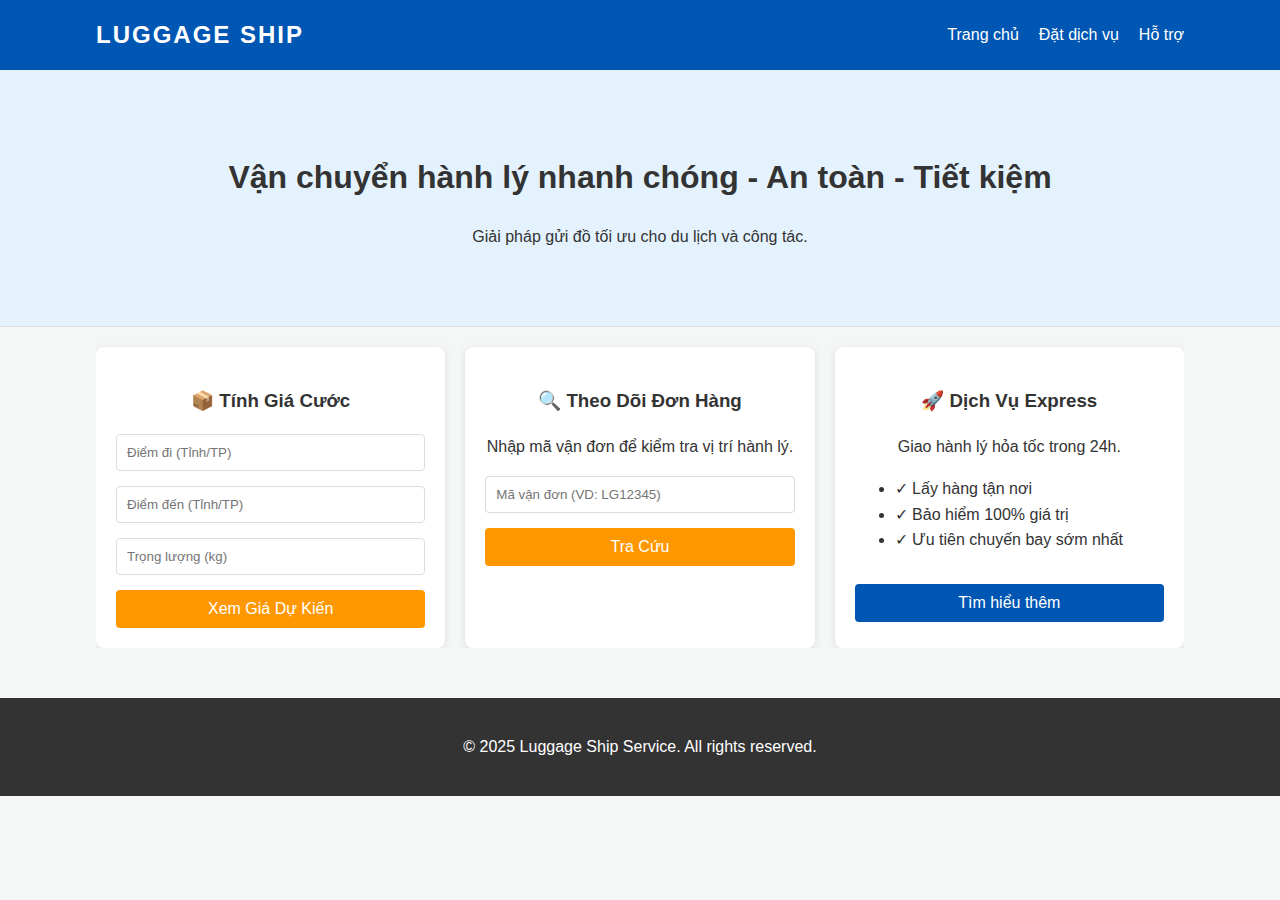
<file: index.html>
<!DOCTYPE html>
<html lang="vi">
<head>
    <meta charset="UTF-8">
    <meta name="viewport" content="width=device-width, initial-scale=1.0">
    <title>Trang Chủ - Vận Chuyển Hành Lý Express</title>
    <link rel="stylesheet" href="style.css">
</head>
<body>
    <header>
        <div class="container">
            <nav>
                <div class="logo">LUGGAGE SHIP</div>
                <ul>
                    <li><a href="index.html">Trang chủ</a></li>
                    <li><a href="booking.html">Đặt dịch vụ</a></li>
                    <li><a href="support.html">Hỗ trợ</a></li>
                </ul>
            </nav>
        </div>
    </header>

    <section class="hero">
        <div class="container">
            <h1>Vận chuyển hành lý nhanh chóng - An toàn - Tiết kiệm</h1>
            <p>Giải pháp gửi đồ tối ưu cho du lịch và công tác.</p>
        </div>
    </section>

    <div class="container">
        <div class="card-container">
            <div class="card">
                <h3>📦 Tính Giá Cước</h3>
                <form>
                    <div class="form-group">
                        <input type="text" placeholder="Điểm đi (Tỉnh/TP)">
                    </div>
                    <div class="form-group">
                        <input type="text" placeholder="Điểm đến (Tỉnh/TP)">
                    </div>
                    <div class="form-group">
                        <input type="number" placeholder="Trọng lượng (kg)">
                    </div>
                    <button type="button" class="btn-primary">Xem Giá Dự Kiến</button>
                </form>
            </div>

            <div class="card">
                <h3>🔍 Theo Dõi Đơn Hàng</h3>
                <p>Nhập mã vận đơn để kiểm tra vị trí hành lý.</p>
                <form>
                    <div class="form-group">
                        <input type="text" placeholder="Mã vận đơn (VD: LG12345)">
                    </div>
                    <button type="button" class="btn-primary">Tra Cứu</button>
                </form>
            </div>

            <div class="card">
                <h3>🚀 Dịch Vụ Express</h3>
                <p>Giao hành lý hỏa tốc trong 24h.</p>
                <ul style="text-align: left; margin-top: 10px;">
                    <li>✓ Lấy hàng tận nơi</li>
                    <li>✓ Bảo hiểm 100% giá trị</li>
                    <li>✓ Ưu tiên chuyến bay sớm nhất</li>
                </ul>
                <button class="btn-primary" style="background-color: #0056b3; margin-top:15px;">Tìm hiểu thêm</button>
            </div>
        </div>
    </div>

    <footer>
        <p>&copy; 2025 Luggage Ship Service. All rights reserved.</p>
    </footer>
</body>
</html>
</file>
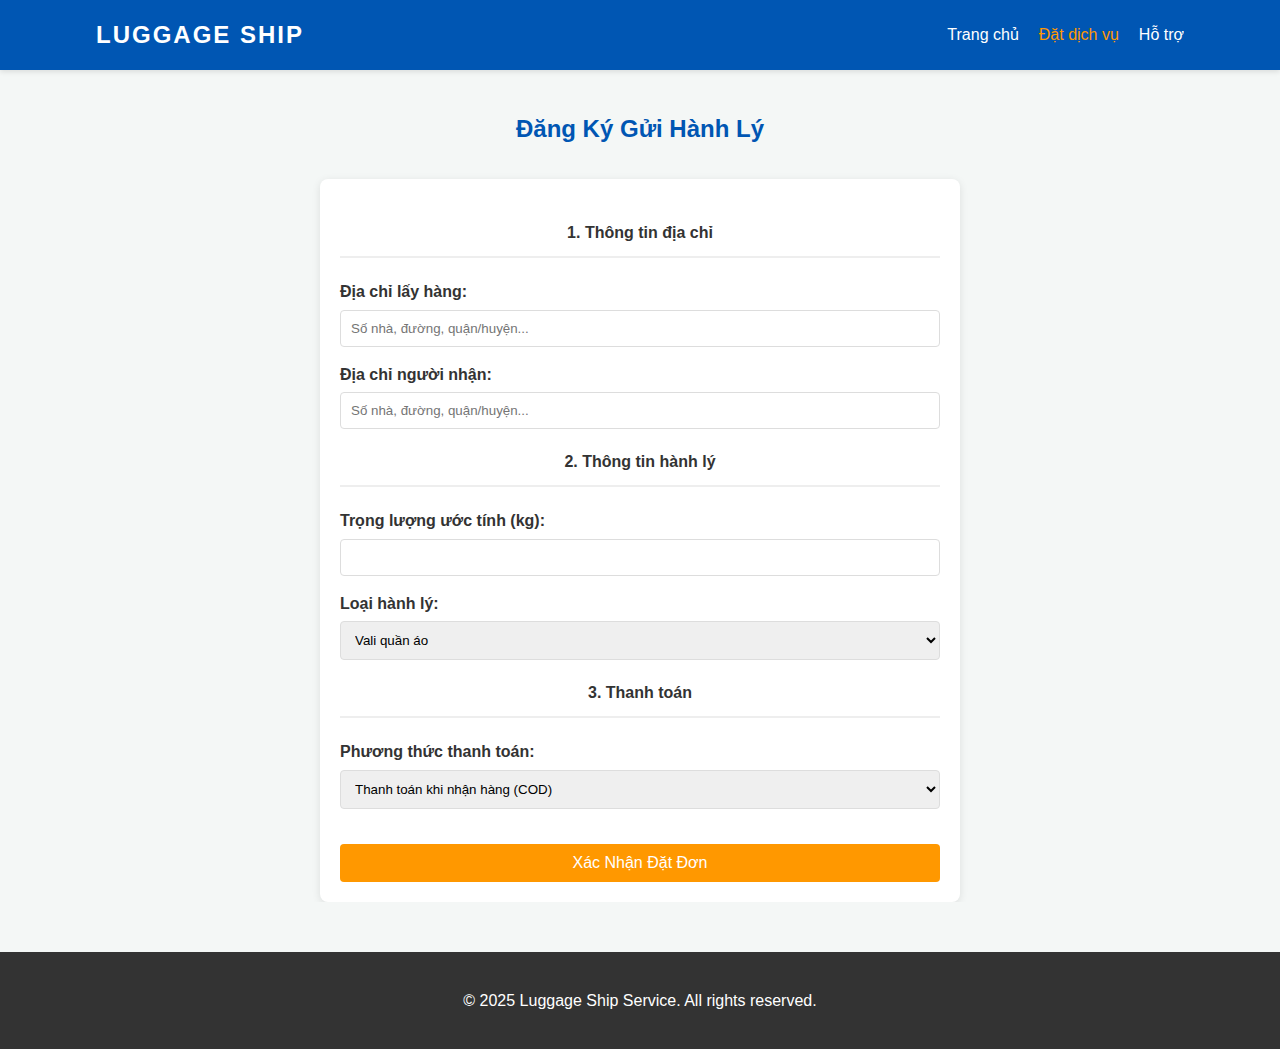
<file: booking.html>
<!DOCTYPE html>
<html lang="vi">
<head>
    <meta charset="UTF-8">
    <meta name="viewport" content="width=device-width, initial-scale=1.0">
    <title>Đặt Dịch Vụ - Vận Chuyển Hành Lý</title>
    <link rel="stylesheet" href="style.css">
</head>
<body>
    <header>
        <div class="container">
            <nav>
                <div class="logo">LUGGAGE SHIP</div>
                <ul>
                    <li><a href="index.html">Trang chủ</a></li>
                    <li><a href="booking.html" style="color: #ff9800;">Đặt dịch vụ</a></li>
                    <li><a href="support.html">Hỗ trợ</a></li>
                </ul>
            </nav>
        </div>
    </header>

    <div class="container">
        <h2 class="section-title" style="margin-top: 40px;">Đăng Ký Gửi Hành Lý</h2>
        
        <div class="card" style="max-width: 600px; margin: 0 auto;">
            <form>
                <h4 style="border-bottom: 2px solid #eee; padding-bottom: 10px;">1. Thông tin địa chỉ</h4>
                <div class="form-group">
                    <label>Địa chỉ lấy hàng:</label>
                    <input type="text" placeholder="Số nhà, đường, quận/huyện...">
                </div>
                <div class="form-group">
                    <label>Địa chỉ người nhận:</label>
                    <input type="text" placeholder="Số nhà, đường, quận/huyện...">
                </div>

                <h4 style="border-bottom: 2px solid #eee; padding-bottom: 10px; margin-top: 20px;">2. Thông tin hành lý</h4>
                <div class="form-group">
                    <label>Trọng lượng ước tính (kg):</label>
                    <input type="number" min="1">
                </div>
                <div class="form-group">
                    <label>Loại hành lý:</label>
                    <select>
                        <option>Vali quần áo</option>
                        <option>Đồ dễ vỡ</option>
                        <option>Thiết bị thể thao (Golf, xe đạp...)</option>
                    </select>
                </div>

                <h4 style="border-bottom: 2px solid #eee; padding-bottom: 10px; margin-top: 20px;">3. Thanh toán</h4>
                <div class="form-group">
                    <label>Phương thức thanh toán:</label>
                    <select>
                        <option>Thanh toán khi nhận hàng (COD)</option>
                        <option>Chuyển khoản ngân hàng / QR Code</option>
                        <option>Thẻ tín dụng (Visa/Master)</option>
                    </select>
                </div>

                <button type="submit" class="btn-primary" style="margin-top: 20px;">Xác Nhận Đặt Đơn</button>
            </form>
        </div>
    </div>

    <footer>
        <p>&copy; 2025 Luggage Ship Service. All rights reserved.</p>
    </footer>
</body>
</html>
</file>
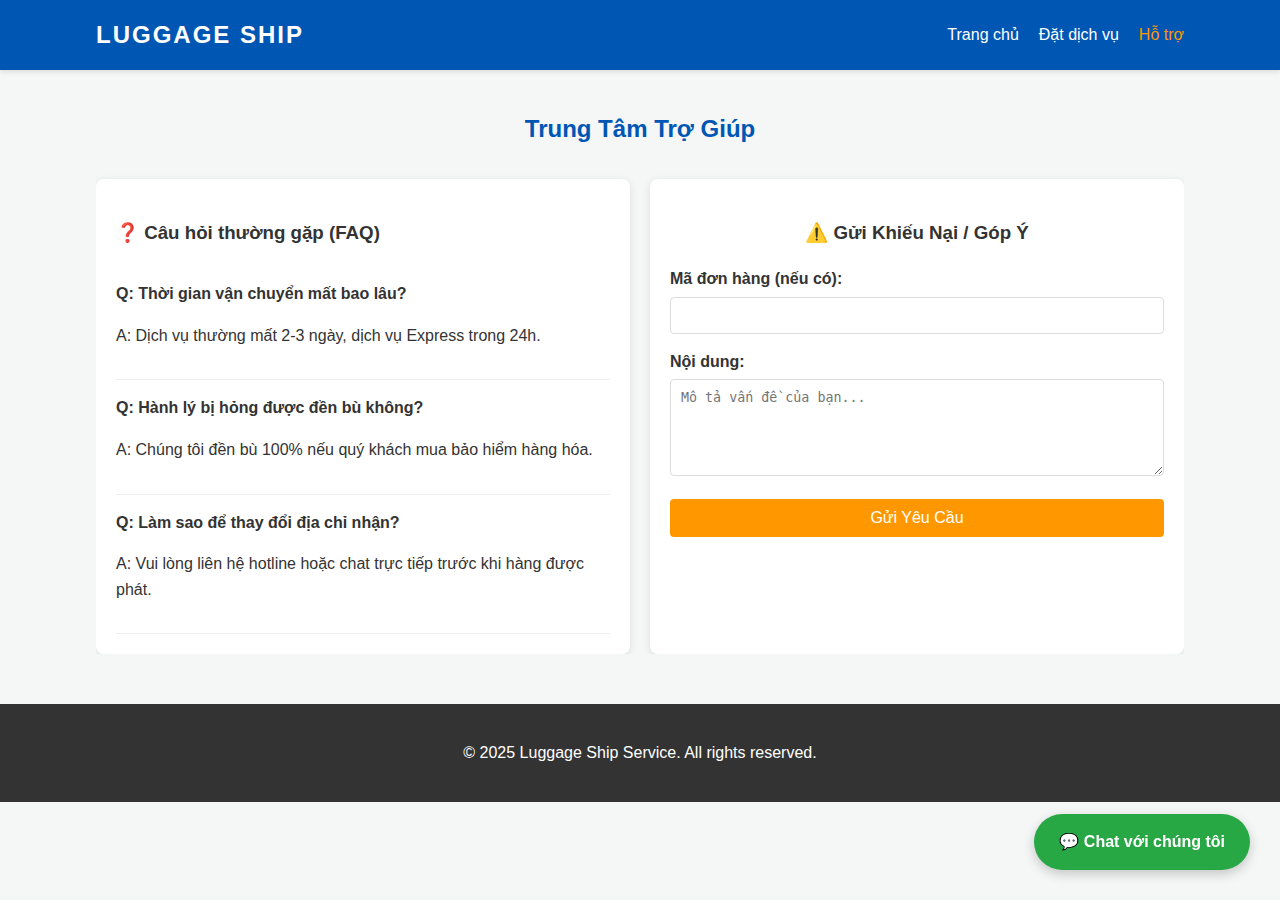
<file: support.html>
<!DOCTYPE html>
<html lang="vi">
<head>
    <meta charset="UTF-8">
    <meta name="viewport" content="width=device-width, initial-scale=1.0">
    <title>Hỗ Trợ Khách Hàng</title>
    <link rel="stylesheet" href="style.css">
    <style>
        /* CSS riêng cho trang hỗ trợ */
        .faq-item {
            border-bottom: 1px solid #eee;
            padding: 15px 0;
        }
        .chat-button {
            position: fixed;
            bottom: 30px;
            right: 30px;
            background-color: #28a745;
            color: white;
            padding: 15px 25px;
            border-radius: 50px;
            box-shadow: 0 4px 12px rgba(0,0,0,0.2);
            font-weight: bold;
            cursor: pointer;
            text-decoration: none;
        }
    </style>
</head>
<body>
    <header>
        <div class="container">
            <nav>
                <div class="logo">LUGGAGE SHIP</div>
                <ul>
                    <li><a href="index.html">Trang chủ</a></li>
                    <li><a href="booking.html">Đặt dịch vụ</a></li>
                    <li><a href="support.html" style="color: #ff9800;">Hỗ trợ</a></li>
                </ul>
            </nav>
        </div>
    </header>

    <div class="container">
        <h2 class="section-title" style="margin-top: 40px;">Trung Tâm Trợ Giúp</h2>

        <div class="card-container">
            <div class="card" style="text-align: left;">
                <h3>❓ Câu hỏi thường gặp (FAQ)</h3>
                
                <div class="faq-item">
                    <strong>Q: Thời gian vận chuyển mất bao lâu?</strong>
                    <p>A: Dịch vụ thường mất 2-3 ngày, dịch vụ Express trong 24h.</p>
                </div>
                <div class="faq-item">
                    <strong>Q: Hành lý bị hỏng được đền bù không?</strong>
                    <p>A: Chúng tôi đền bù 100% nếu quý khách mua bảo hiểm hàng hóa.</p>
                </div>
                <div class="faq-item">
                    <strong>Q: Làm sao để thay đổi địa chỉ nhận?</strong>
                    <p>A: Vui lòng liên hệ hotline hoặc chat trực tiếp trước khi hàng được phát.</p>
                </div>
            </div>

            <div class="card">
                <h3>⚠️ Gửi Khiếu Nại / Góp Ý</h3>
                <form>
                    <div class="form-group">
                        <label>Mã đơn hàng (nếu có):</label>
                        <input type="text">
                    </div>
                    <div class="form-group">
                        <label>Nội dung:</label>
                        <textarea rows="5" placeholder="Mô tả vấn đề của bạn..."></textarea>
                    </div>
                    <button class="btn-primary">Gửi Yêu Cầu</button>
                </form>
            </div>
        </div>
    </div>

    <a href="#" class="chat-button">💬 Chat với chúng tôi</a>

    <footer>
        <p>&copy; 2025 Luggage Ship Service. All rights reserved.</p>
    </footer>
</body>
</html>
</file>
<file: style.css>
/* style.css */
body {
    font-family: 'Segoe UI', Tahoma, Geneva, Verdana, sans-serif;
    margin: 0;
    padding: 0;
    background-color: #f4f7f6;
    color: #333;
    line-height: 1.6;
}

/* Header & Navigation */
header {
    background-color: #0056b3; /* Xanh dương đậm */
    color: white;
    padding: 1rem 0;
    box-shadow: 0 2px 5px rgba(0,0,0,0.1);
}

.container {
    width: 85%;
    margin: auto;
    overflow: hidden;
}

nav {
    display: flex;
    justify-content: space-between;
    align-items: center;
}

.logo {
    font-size: 1.5rem;
    font-weight: bold;
    text-transform: uppercase;
    letter-spacing: 2px;
}

nav ul {
    list-style: none;
    padding: 0;
    margin: 0;
    display: flex;
}

nav ul li {
    margin-left: 20px;
}

nav ul li a {
    color: white;
    text-decoration: none;
    font-weight: 500;
    transition: 0.3s;
}

nav ul li a:hover {
    color: #ff9800; /* Màu cam khi hover */
}

/* Main Sections */
.hero {
    background: #e3f2fd;
    padding: 60px 0;
    text-align: center;
    border-bottom: 1px solid #ddd;
}

.section-title {
    text-align: center;
    color: #0056b3;
    margin-bottom: 30px;
}

/* Cards & Forms */
.card-container {
    display: flex;
    justify-content: space-between;
    gap: 20px;
    flex-wrap: wrap;
    margin-top: 20px;
}

.card {
    background: white;
    padding: 20px;
    border-radius: 8px;
    box-shadow: 0 2px 8px rgba(0,0,0,0.1);
    flex: 1;
    min-width: 250px;
    text-align: center;
}

.form-group {
    margin-bottom: 15px;
    text-align: left;
}

label {
    display: block;
    margin-bottom: 5px;
    font-weight: bold;
}

input, select, textarea {
    width: 100%;
    padding: 10px;
    border: 1px solid #ddd;
    border-radius: 4px;
    box-sizing: border-box; /* Quan trọng để không bị vỡ layout */
}

button.btn-primary {
    background-color: #ff9800;
    color: white;
    padding: 10px 20px;
    border: none;
    border-radius: 4px;
    cursor: pointer;
    font-size: 1rem;
    width: 100%;
    transition: 0.3s;
}

button.btn-primary:hover {
    background-color: #e68900;
}

/* Footer */
footer {
    background-color: #333;
    color: white;
    text-align: center;
    padding: 20px 0;
    margin-top: 50px;
}
</file>
